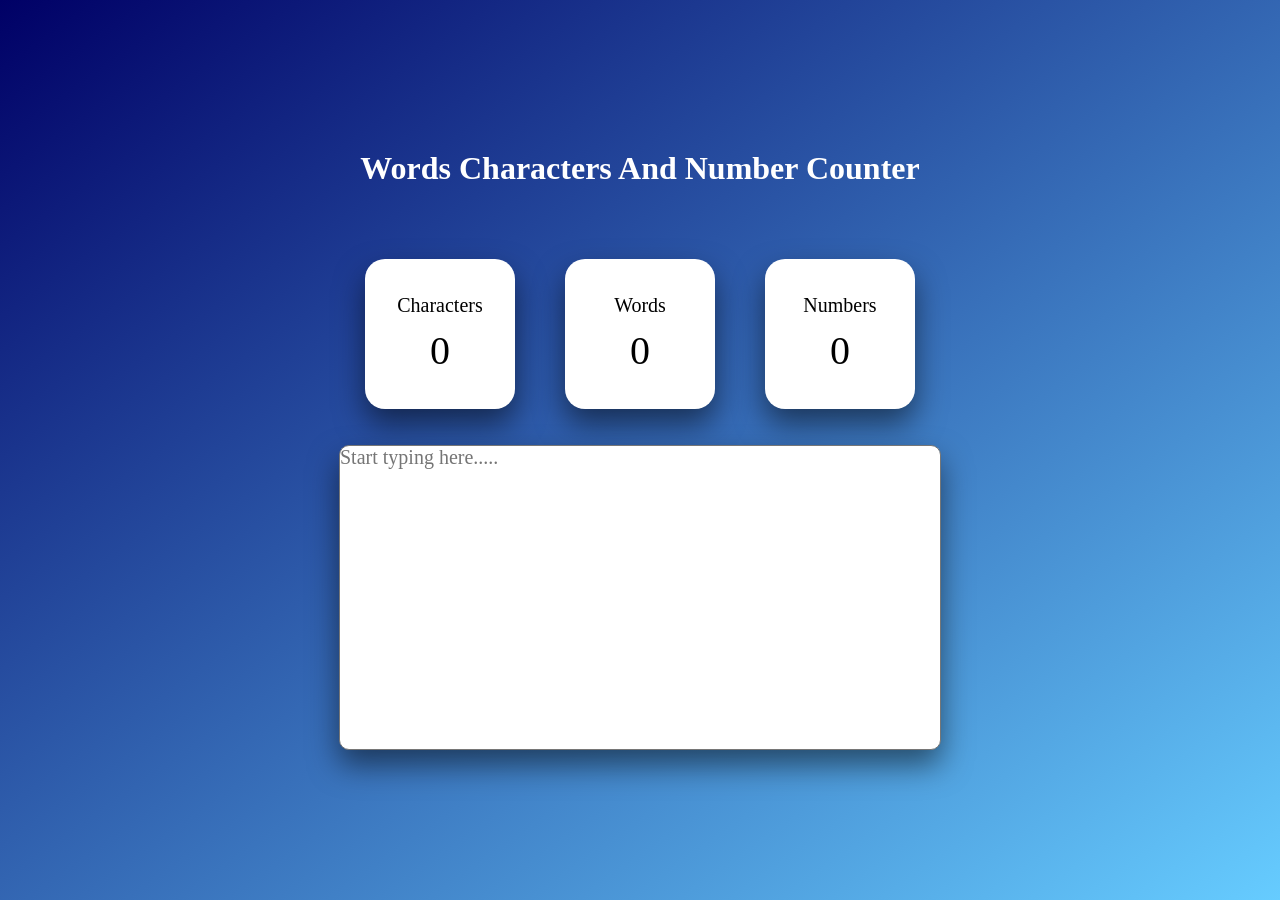
<file: Back_End/WCN Backend/index.html>
<!DOCTYPE html>
<html>
<head>
	<title> Words and Characters Counter</title>
	<link rel="stylesheet" type="text/css" href="style.css">
</head>
<body>
<div class="container">
	<h1 style="color: white">Words Characters And Number Counter </h1><br><br><br><br>
	<div class="counter">
		<div class="CharacterCounter">
			<span style="color:black; font-size: 20px;">Characters</span>
			<div id="ccount">0</div>
		</div>
		
		<div class="WordsCounter">
			<span style="color:black;font-size: 20px;">Words</span>
			<div id="wcount">0</div>
		</div>

		<div class="NumbersCounter">
			<span style="color:black;font-size: 20px;">Numbers</span>
			<div id="ncount">0</div>
		</div>

	</div>
<br><br>
<textarea id="content" cols="30" rol="10" placeholder="Start typing here....."></textarea>
</div>
<script src="script.js"></script>
</body>
</html>
</file>
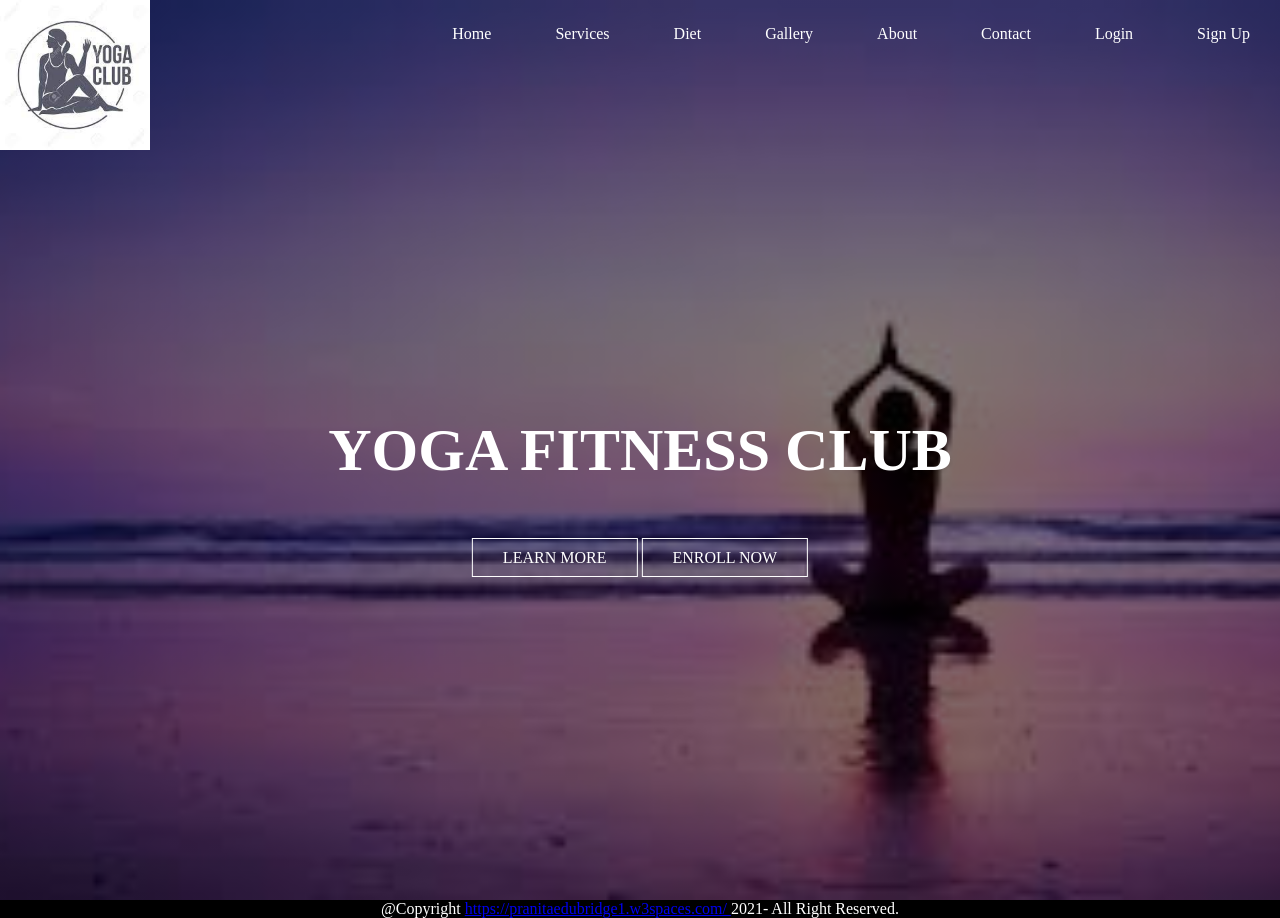
<file: Front_End/Static_Project/index.html>
<!DOCTYPE html>
<html>
<head>
<title> Yoga Fitness Club </title>
<link rel="stylesheet" type="text/css" href="Style.css">
<style>

.footer {  
position: static;  
left: 10px;  
bottom: 5px;  
right: 10px;   
width: 100%;  
background-color: black;  
color: white;  
text-align: center;  
} 
 

</style>

</head>
<body>
<header>
<div  class="main">
<div class ="logo">
<img src="logo.jpeg">
</div>
<ul>
<li><a href="index.html">Home <a></li>
<li><a href="service1.html">Services <a></li>
<li><a href="diet.html">Diet <a></li>
<li><a href="gallary.html">Gallery <a></li>
<li><a href="about.html">About<a></li>
<li><a href="contact_us.html">Contact<a></li>
<li><a href="login.html">Login<a></li>
<li><a href="registration.html">Sign Up<a></li>
</ul>
</div>
<div class="title">
<h1>YOGA FITNESS CLUB</h1>
</div>

<div class ="button">
<a href ="learn_more.html" class="btn">LEARN MORE</a>
<a href ="registration.html" class="btn">ENROLL NOW</a>

</div>



</header>



<div class="footer">  
@Copyright <a href="index.html">https://pranitaedubridge1.w3spaces.com/ </a> 2021- All Right Reserved.  
</div>   


</body>
</html>
</file>
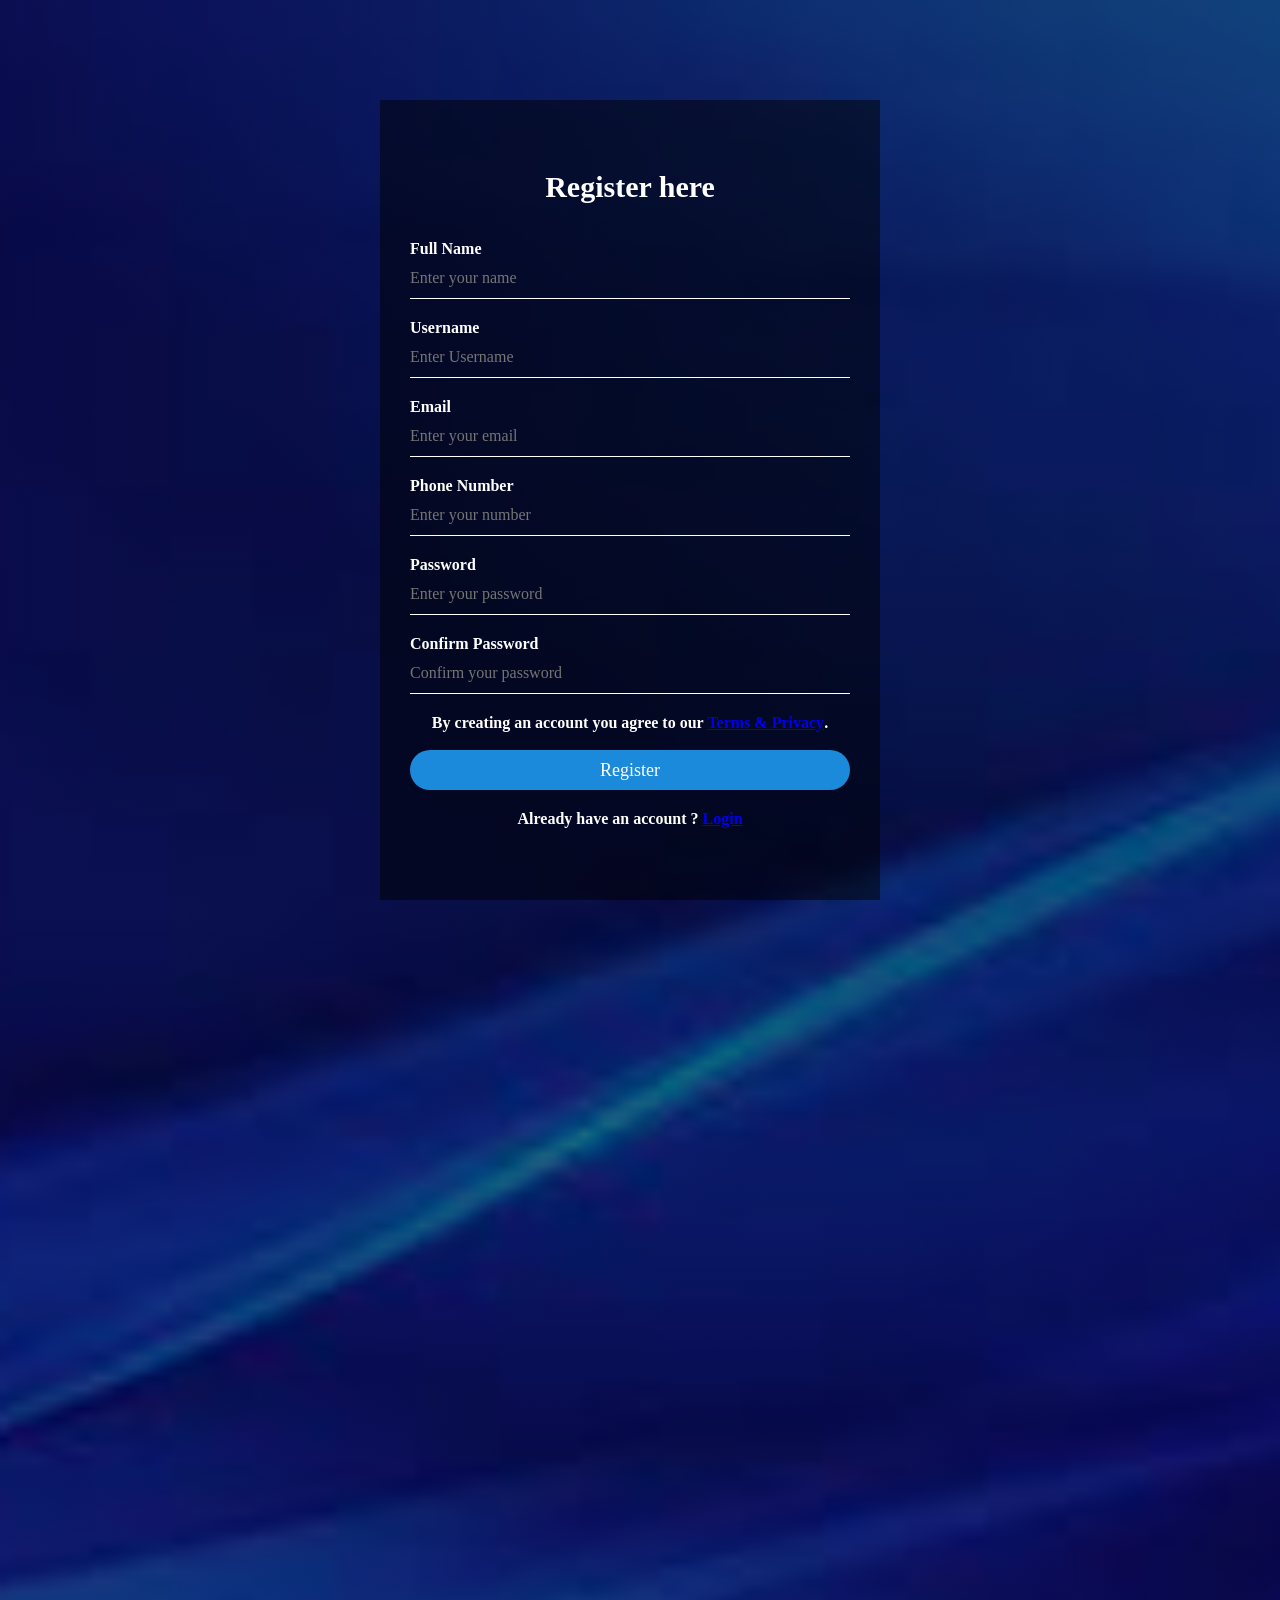
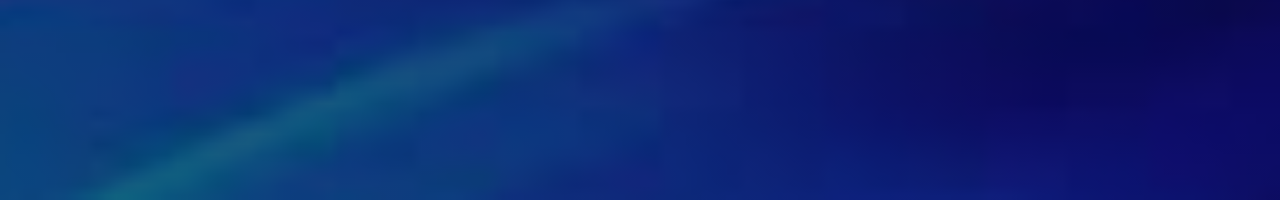
<file: Front_End/Sign_UP page/registration.html>
<!DOCTYPE html>
<head>
<title>Registration Form</title>
<link rel="stylesheet" type="text/css" href="registration.css">

</head>
<body>
<header>
<div class="login">

<h1> Register here</h1><br><br>
<form>
<p>Full Name</p>
<input type="text" name="name" placeholder="Enter your name" required>
<p>Username</p>
<input type="text" name="username" placeholder="Enter Username" required>
<p>Email</p>
<input type="text" name="email" placeholder="Enter your email" required>
<p>Phone Number</p>
<input type="text" name="number" placeholder="Enter your number" required>
<p>Password</p>
<input type="password" name="password" placeholder="Enter your password" required>
<p>Confirm Password</p>
<input type="password" name="password" placeholder="Confirm your password" required><br>

<p style="text-align:center">By creating an account you agree to our <a href="#">Terms & Privacy</a>.</p><br>

<input type="submit" name="submit" value="Register">
<p style="text-align:center">Already have an account ? <a href="login.html">Login</a></p><br>

</form>
</div>
 
</header>
</body>
</html>
</file>
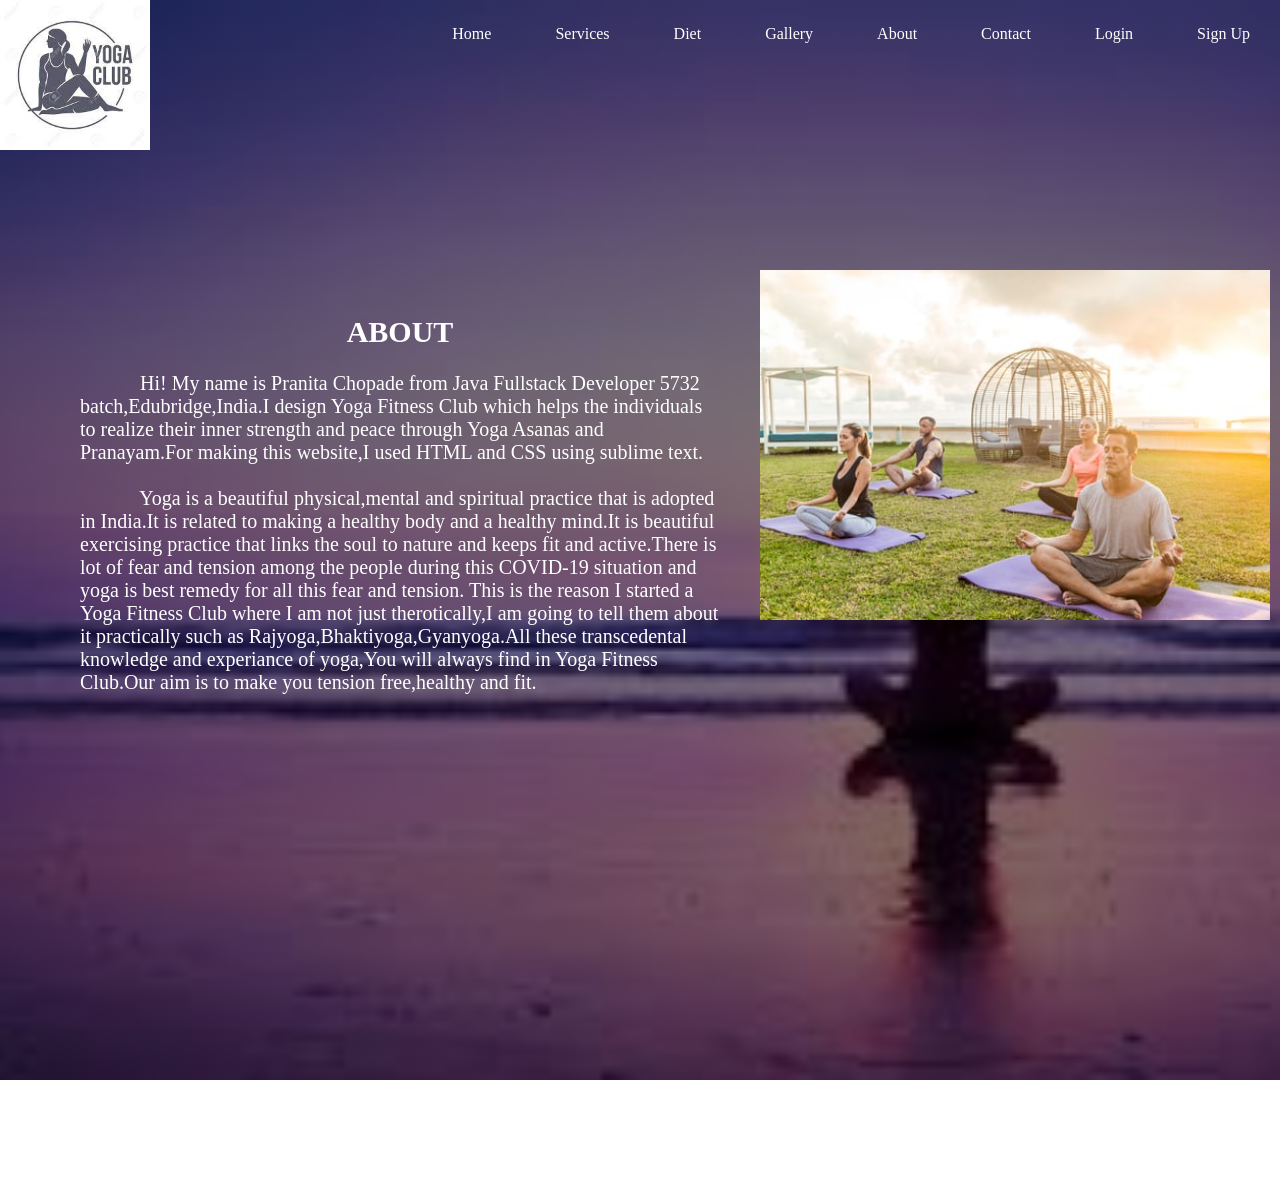
<file: Front_End/Static_Project/about.html>
<!DOCTYPE html>
<head>
<title>About Us</title>
<link rel="stylesheet" type="text/css" href="registration.css">
<style>
.history{

width: 50%;
height:50%;
color:#fff;
font-size:20px;
position:absolute;
top:60%;
left:400px;
transform:translate(-50% ,-50%);

}


*{
margin :0px;
padding :0px;
font-family : Century Gothic;

}
header
{
background-image :linear-gradient(rgba(0,0,0,0.5),rgba(0,0,0,0.5)),url(bb.jpeg);
height :120vh;
background-size: cover;
background-position :center;

}

ul
{
float:right;
list-style-type :none;
margin-top :25px;
}
ul li{
display :inline-block;


}

ul li a
{
text-decoration :none;
color:#fff;
padding : 5px 10px;
transition :0.6s ease;
}

ul li a:hover{
background-color :#fff;
color: black;
}

.logo img{
float:left;
width :150px;
height:auto;
}

{
  box-sizing: border-box;
}
.about-img{

position :absolute;

width: 100%;
height:100%;
left: 750px;
padding:10px;
bottom: -280px;
}

</style>
</head>


<body>
<header>
<div  class="main">
<div class ="logo">
<img src="logo.jpeg">
</div>
<ul>
<li><a href="index.html">Home <a></li>
<li><a href="service1.html">Services <a></li>
<li><a href="diet.html">Diet <a></li>
<li><a href="gallary.html">Gallery <a></li>
<li><a href="about.html">About<a></li>
<li><a href="contact_us.html">Contact<a></li>
<li><a href="login.html">Login<a></li>
<li><a href="registration.html">Sign Up<a></li>
</ul>


<div class="history"><h2 align ="center">ABOUT</h2></br><p>

&nbsp&nbsp&nbsp&nbsp &nbsp&nbsp&nbsp&nbsp&nbsp&nbsp Hi! My name is Pranita Chopade from Java Fullstack Developer 5732 batch,Edubridge,India.I design Yoga Fitness Club which helps the individuals to realize their inner strength and peace through Yoga Asanas and Pranayam.For making this website,I used HTML and CSS using sublime text.<br><br>

&nbsp&nbsp&nbsp&nbsp &nbsp&nbsp&nbsp&nbsp&nbsp&nbsp Yoga is a beautiful physical,mental and spiritual practice that is adopted in India.It is related to making a healthy body and a healthy mind.It is beautiful exercising practice that links the soul to nature and keeps fit and active.There is lot of fear and tension among the people during this COVID-19 situation and yoga is best remedy for all this fear and tension. This is the reason I started a Yoga Fitness Club where I am not just therotically,I am going to tell them about it practically such as Rajyoga,Bhaktiyoga,Gyanyoga.All these transcedental knowledge and experiance of yoga,You will always find in Yoga Fitness Club.Our aim is to make you tension free,healthy and fit.


</p></div>

 <div class="about-img">
    <img src="ab.jpeg" alt="About Image" height="350" width="510" style="float :center" >
  </div>


</body>
</html>
</file>
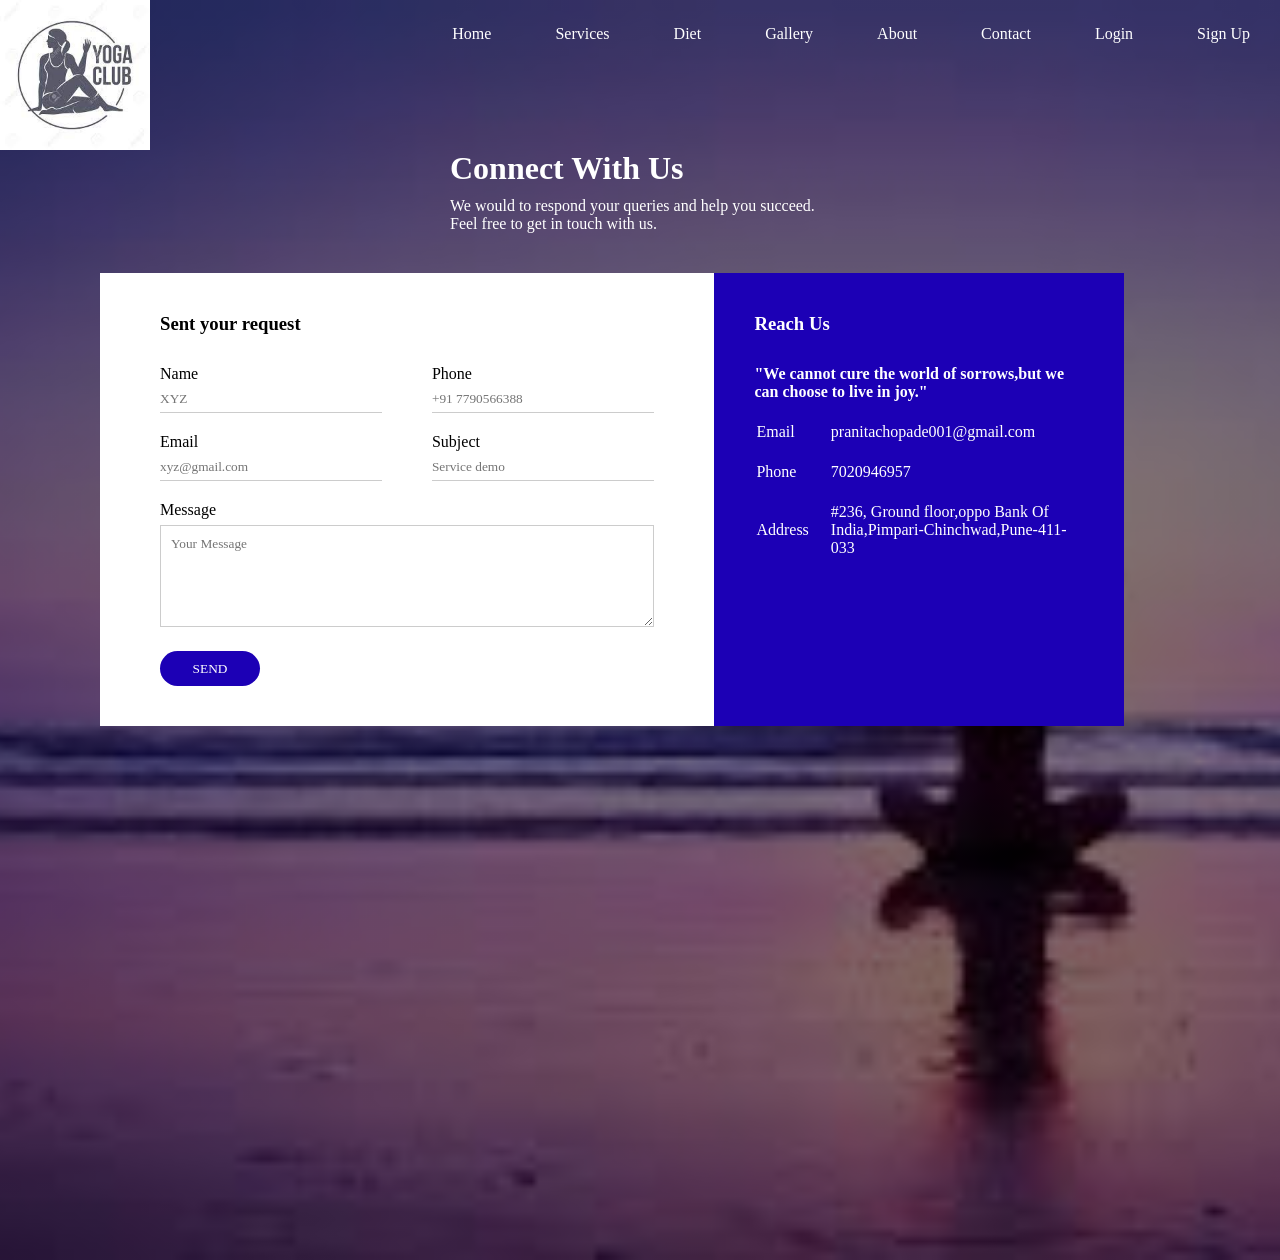
<file: Front_End/Static_Project/contact_us.html>
<!DOCTYPE html>
<html>
<head>
<title> Contact </title>
<link rel="stylesheet" type="text/css" href="contact.css">

</head>
<body>


<header>
<div  class="main">
<div class ="logo">
<img src="logo.jpeg">
</div>
<ul>
<li><a href="index.html">Home <a></li>
<li><a href="service1.html">Services <a></li>
<li><a href="diet.html">Diet <a></li>
<li><a href="gallary.html">Gallery <a></li>
<li><a href="about.html">About<a></li>
<li><a href="contact_us.html">Contact<a></li>
<li><a href="login.html">Login<a></li>
<li><a href="registration.html">Sign Up<a></li>
</ul>
</div>


<div class="container">
<h1> Connect With Us</h1>
<p>
	We would to respond your queries and help you succeed.<br>Feel free to get in touch with us.
</p>
	
	<div class="contact-box">
	<div class="contact-left">
		<h3>Sent your request</h3>
<form>
<div class="input-row">
	<div class="input-group">
		<label>Name</label>
		<input type="text" placeholder="XYZ">
	</div>

	<div class="input-group">
		<label>Phone</label>
		<input type="text" placeholder="+91 7790566388">
	</div>
</div>

<div class="input-row">
	<div class="input-group">
		<label>Email</label>
		<input type="email" placeholder="xyz@gmail.com">
	</div>

	<div class="input-group">
		<label>Subject</label>
		<input type="text" placeholder="Service demo">
	</div>
</div>


<label>Message</label>
<textarea  rows="5" placeholder="Your Message"></textarea>

<button type="submit">SEND</button>

</form>
</div>

	<div class="contact-right">
		
      <h3>Reach Us</h3>
<h4>
	"We cannot cure the world of sorrows,but we can choose to live in joy."
</h4>
      <table>

      	<tr>

      		<td>Email</td>
      		<td>pranitachopade001@gmail.com</td>
      	</tr>

      	<tr>
      		<td>Phone</td>
      		<td>7020946957</td>
      	</tr>

      	<tr>
      		<td>Address</td>
      		<td>#236, Ground floor,oppo Bank Of India,Pimpari-Chinchwad,Pune-411-033</td>
      	</tr>

      </table>

	</div>
	</div>
</div>


</body>
</html>
</file>
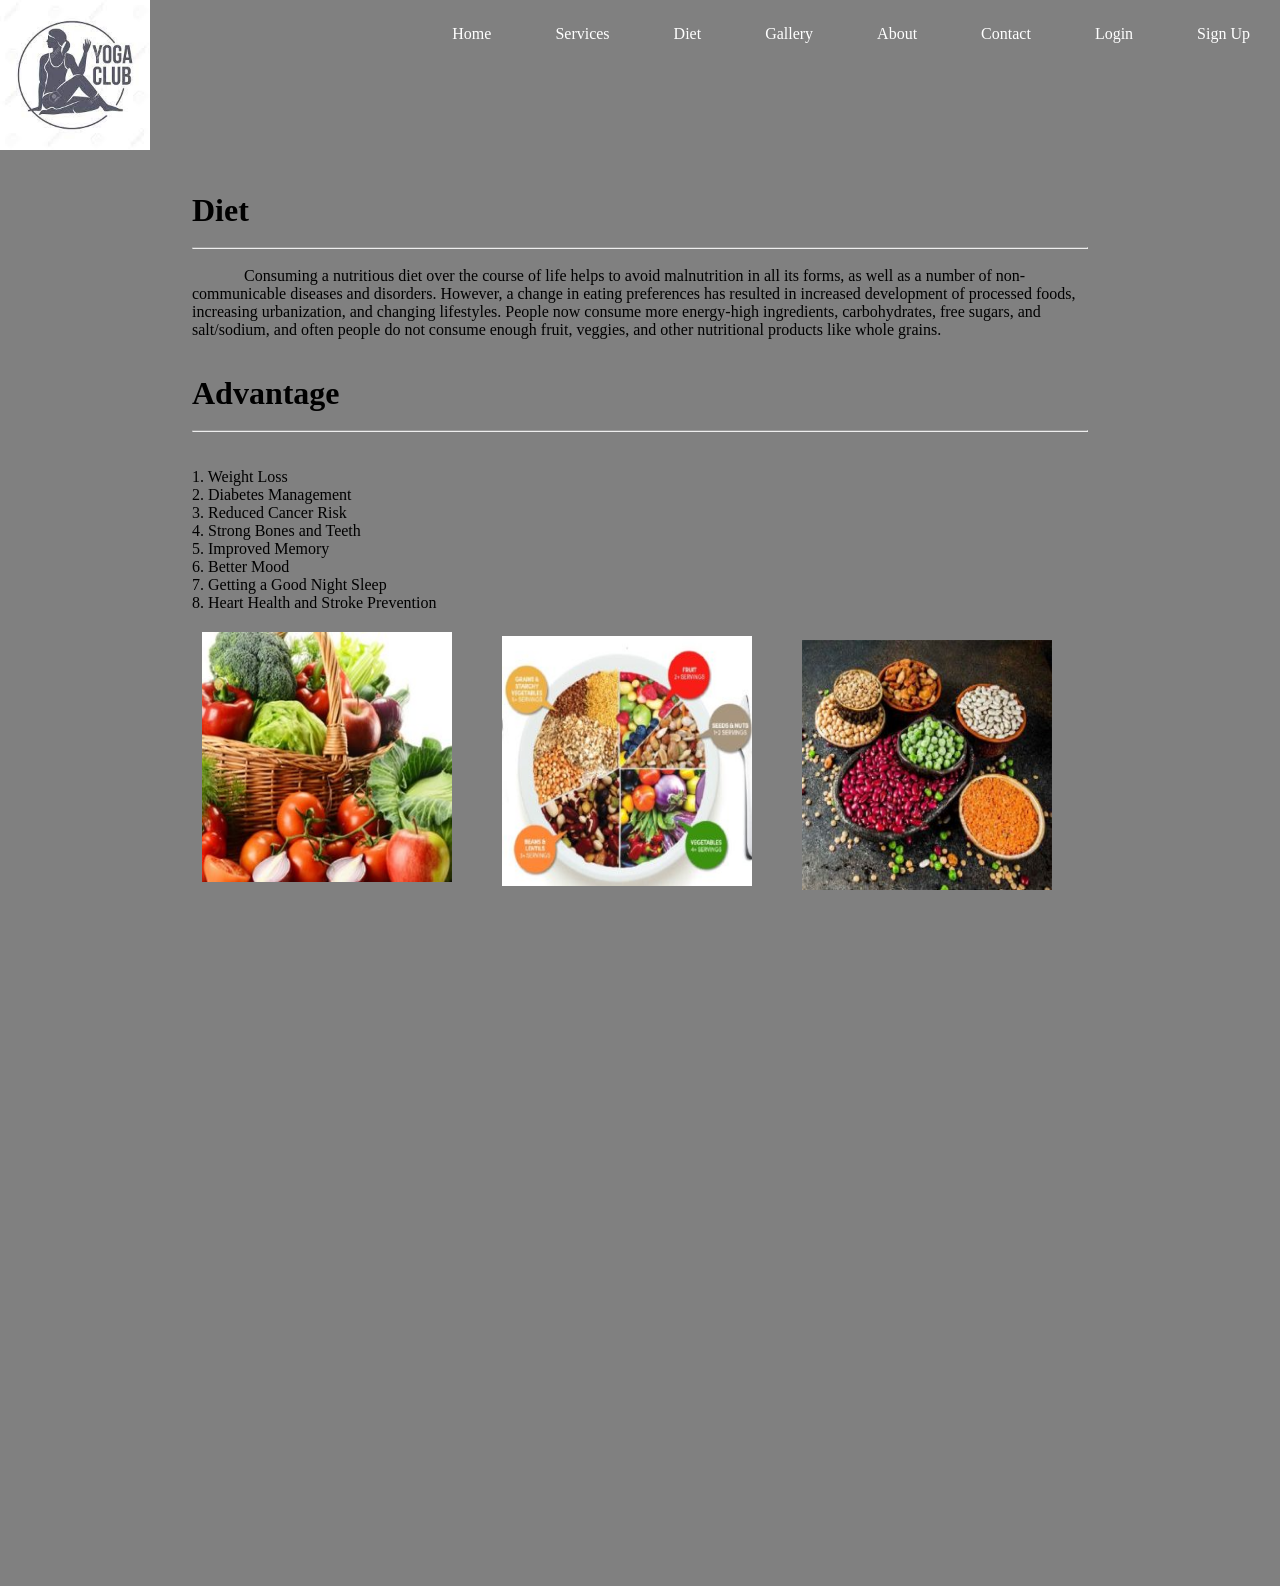
<file: Front_End/Static_Project/diet.html>
<!DOCTYPE html>
<html>
<head>
	<title> Diet Plan</title>
	<link rel="stylesheet" type="text/css" href="diet.css">


</head>
<body>
<header>
<div  class="main">
<div class ="logo">
<img src="logo.jpeg">
</div>
<ul>
<li><a href="index.html">Home <a></li>
<li><a href="service1.html">Services <a></li>
<li><a href="diet.html">Diet <a></li>
<li><a href="gallary.html">Gallery <a></li>
<li><a href="about.html">About<a></li>
<li><a href="contact_us.html">Contact<a></li>
<li><a href="login.html">Login<a></li>
<li><a href="registration.html">Sign Up<a></li>
</ul>
</div>


<div class="header">
<h1 class="text">Diet</h1><br>
<hr><br>
<p  class="desc">
	&nbsp&nbsp&nbsp&nbsp&nbsp&nbsp&nbsp&nbsp&nbsp&nbsp&nbsp&nbsp Consuming a nutritious diet over the course of life helps to avoid malnutrition in all its forms, as well as a number of non-communicable diseases and disorders. However, a change in eating preferences has resulted in increased development of processed foods, increasing urbanization, and changing lifestyles. People now consume more energy-high ingredients, carbohydrates, free sugars, and salt/sodium, and often people do not consume enough fruit, veggies, and other nutritional products like whole grains. 
</p>


<br><br><h1 class="text1">Advantage</h1><br>
<hr><br>
<p><br>
1. Weight Loss<br>
2. Diabetes Management<br>
3. Reduced Cancer Risk<br>
4. Strong Bones and Teeth<br>
5. Improved Memory<br>
6. Better Mood<br>
7. Getting a Good Night Sleep<br>
8. Heart Health and Stroke Prevention</p>


<div class="img1">
    <img src="diet.jpg" alt="Diet Image1" height="250" width="250" style="float :center" >
  </div>
<div class="img2">
    <img src="diet1.jpg" alt="Diet Image2" height="250" width="250" style="float :center" >
  </div>
<div class="img3">
    <img src="diet2.jpg" alt="Diet Image3" height="250" width="250" style="float :center" >
  </div>
</div>
</header>

 

</body>
</html>
</file>
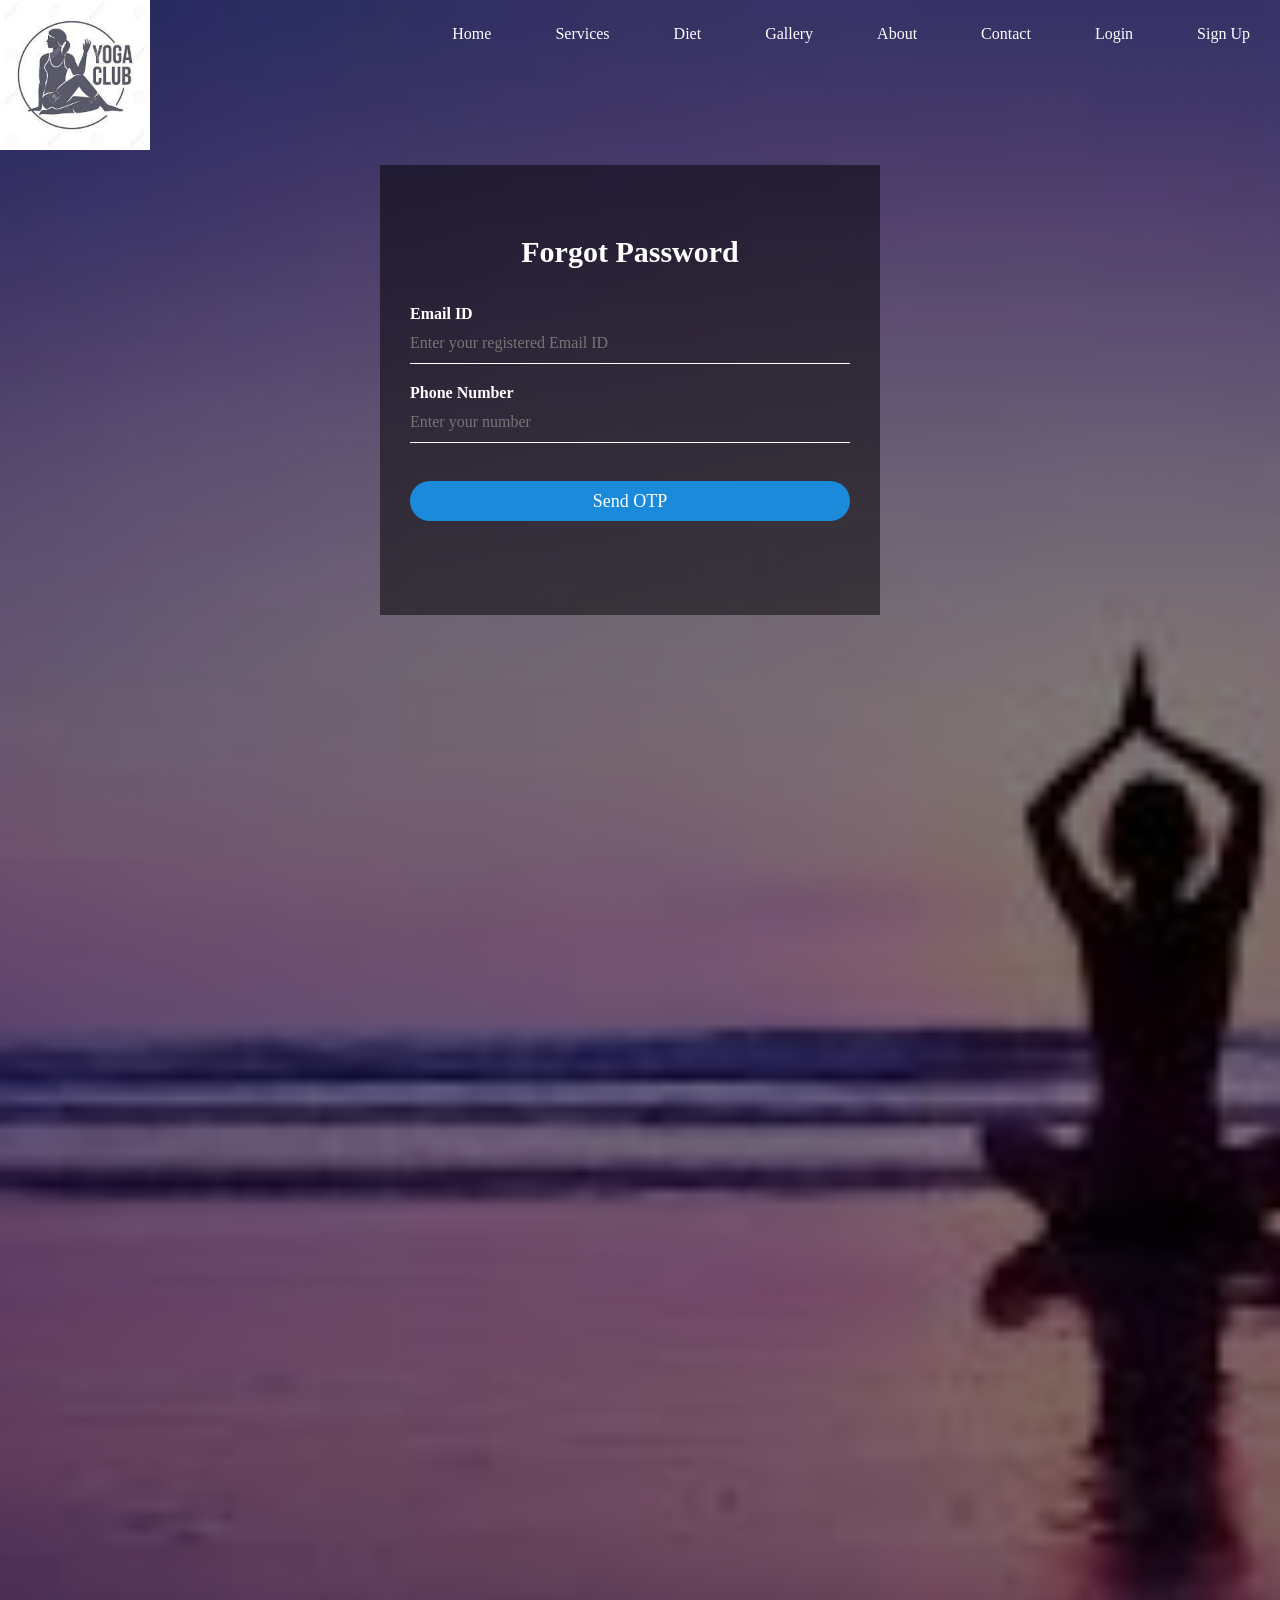
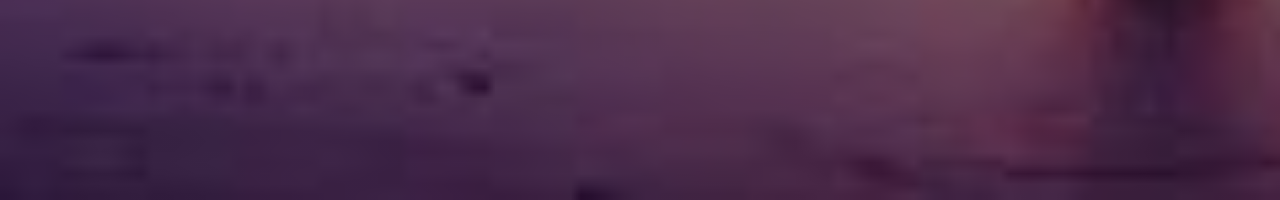
<file: Front_End/Static_Project/forgot_password.html>
<!DOCTYPE html>
<head>
<title>Forgot Password</title>
<link rel="stylesheet" type="text/css" href="forgot_password.css">

</head>
<body>
<header>
<div  class="main">
<div class ="logo">
<img src="logo.jpeg">
</div>
<ul>
<li><a href="index.html">Home <a></li>
<li><a href="service1.html">Services <a></li>
<li><a href="diet.html">Diet <a></li>
<li><a href="gallary.html">Gallery <a></li>
<li><a href="about.html">About<a></li>
<li><a href="contact_us.html">Contact<a></li>
<li><a href="login.html">Login<a></li>
<li><a href="registration.html">Sign Up<a></li>

</ul>


<div class="login">

<h1> Forgot Password</h1><br><br>
<form>
<p>Email ID</p>
<input type="text" name="name" placeholder="Enter your registered Email ID" required>

<p>Phone Number</p>
<input type="text" name="number" placeholder="Enter your number" required>
<br><br>

<input type="submit" name="submit" value="Send OTP">

</form>
</div>
</div>
 

</body>
</html>
</file>
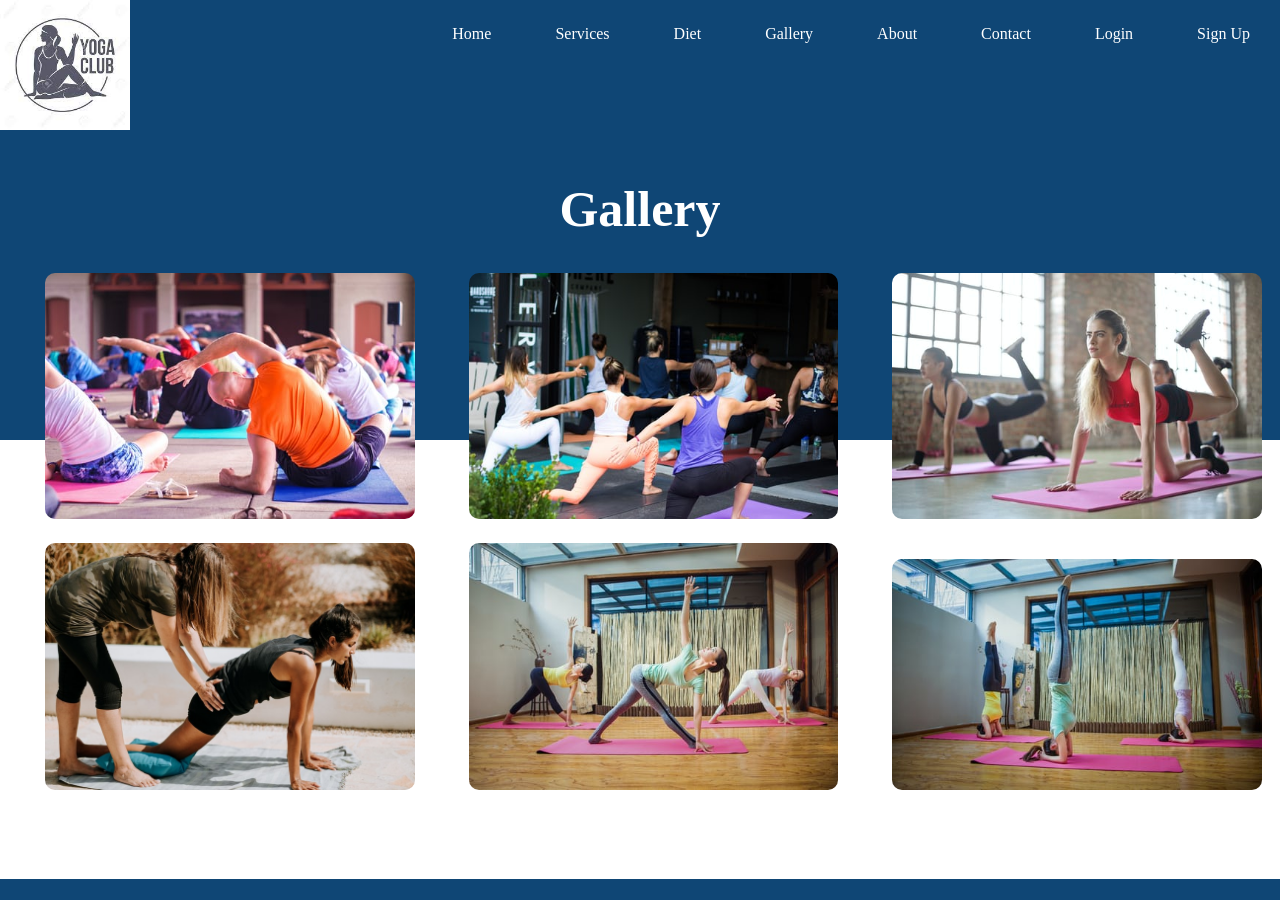
<file: Front_End/Static_Project/gallary.html>
<!DOCTYPE html>
<html>
<head>
	<title>Gallery</title>
	<link rel="stylesheet" type="text/css" href="gallary.css">


</head>

<body>

<header>
<div  class="main">
<div class ="logo">
<img src="logo.jpeg">
</div>
<ul>
<li><a href="index.html">Home <a></li>
<li><a href="service1.html">Services <a></li>
<li><a href="diet.html">Diet <a></li>
<li><a href="gallary.html">Gallery <a></li>
<li><a href="about.html">About<a></li>
<li><a href="contact_us.html">Contact<a></li>
<li><a href="login.html">Login<a></li>
<li><a href="registration.html">Sign Up<a></li>
	</ul>
</div>
</div>
</div>


<h1 class="text">Gallery</h1>

<div class="sec-main">
<div class="cards">
<div class="image">

	<img src="g1.jpeg">
</div>
	
</div>


<div class="cards">
<div class="image">

	<img src="g2.jpeg">
</div>
	
</div>

<div class="cards">
<div class="image">
	<img src="g3.jpeg">
</div>
	
</div>

</div>

<div class="third-main">
<div class="sec-cards">
<div class="sec-image">
	<img src="g6.jpeg">
</div>
	
</div>

<div class="sec-cards">
<div class="sec-image">
	<img src="g7.jpeg">
</div>
	
</div>

<div class="sec-cards">
<div class="sec-image">
	<img src="g8.jpeg">
</div>
	</div>


</div>

</header>


</body>
</html>
</file>
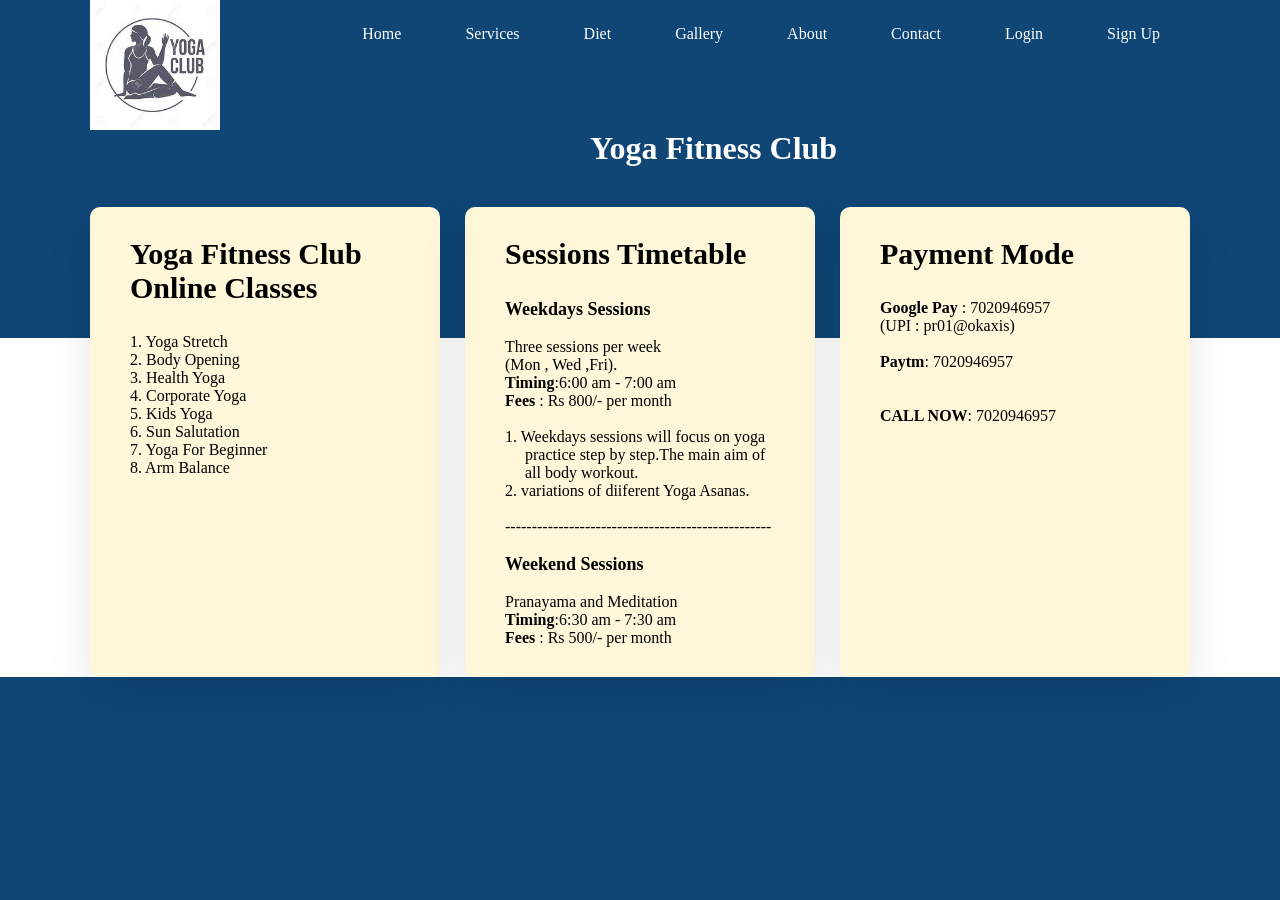
<file: Front_End/Static_Project/learn_more.html>
<!DOCTYPE html>
<html>
<head>
	<title>Learn More</title>
	<link rel="stylesheet" type="text/css" href="learn_more.css">
</head>
<body>

<header>
<div  class="main">
<div class ="logo">
<img src="logo.jpeg">
</div>
<ul>
		<li><a href="index.html">Home <a></li>
        <li><a href="service1.html">Services <a></li>
        <li><a href="diet.html">Diet <a></li>
        <li><a href="gallary.html">Gallery <a></li>
		<li><a href="about.html">About<a></li>
		<li><a href="contact_us.html">Contact<a></li>
		<li><a href="login.html">Login<a></li>
		<li><a href="registration.html">Sign Up<a></li>
	</ul>
</div>
</div>
</div>


<h1 class="first-text">Yoga Fitness Club</h1>
<div class="container">
<div class="box">
	<h3 style="font-size: 30px">Yoga Fitness Club Online Classes</h3>
	<p><br>
		1. Yoga Stretch<br>
		2. Body Opening<br>
		3. Health Yoga<br>
		4. Corporate Yoga<br>
		5. Kids Yoga<br>
		6. Sun Salutation<br>
		7. Yoga For Beginner<br>
		8. Arm Balance <br>

	</p>
</div>
	


<div class="box">
	
	<h3 style="font-size: 30px">Sessions Timetable</h3>
	<p><br>
	<b style="font-size: 18px">Weekdays Sessions</b><br><br>
	  Three sessions per week <br>(Mon , Wed ,Fri).<br>
	  <b>Timing</b>:6:00 am - 7:00 am<br>
	  <b>Fees</b> : Rs 800/- per month<br><br>
       1. Weekdays sessions will focus on yoga &nbsp&nbsp &nbsp&nbsppractice step by step.The main aim of &nbsp&nbsp &nbsp all body workout.<br>
       2. variations of diiferent Yoga Asanas.<br> <br>
--------------------------------------------------<br><br>
       <b style="font-size: 18px">Weekend Sessions</b><br><br>
       Pranayama and Meditation<br>
       <b>Timing</b>:6:30 am - 7:30 am<br>
	   <b>Fees</b> : Rs 500/- per month<br>

	</p>
</div>
	


<div class="box">

	<h3 style="font-size: 30px">Payment Mode</h3>
	
	<p><br>
	  
		<b>Google Pay</b> : 7020946957 <br>(UPI : pr01@okaxis)<br><br>
		<b>Paytm</b>: 7020946957<br><br><br>
		<b>CALL NOW</b>: 7020946957<br>
	</p>
</div>
	
</div>

</header>





</body>
</html>
</file>
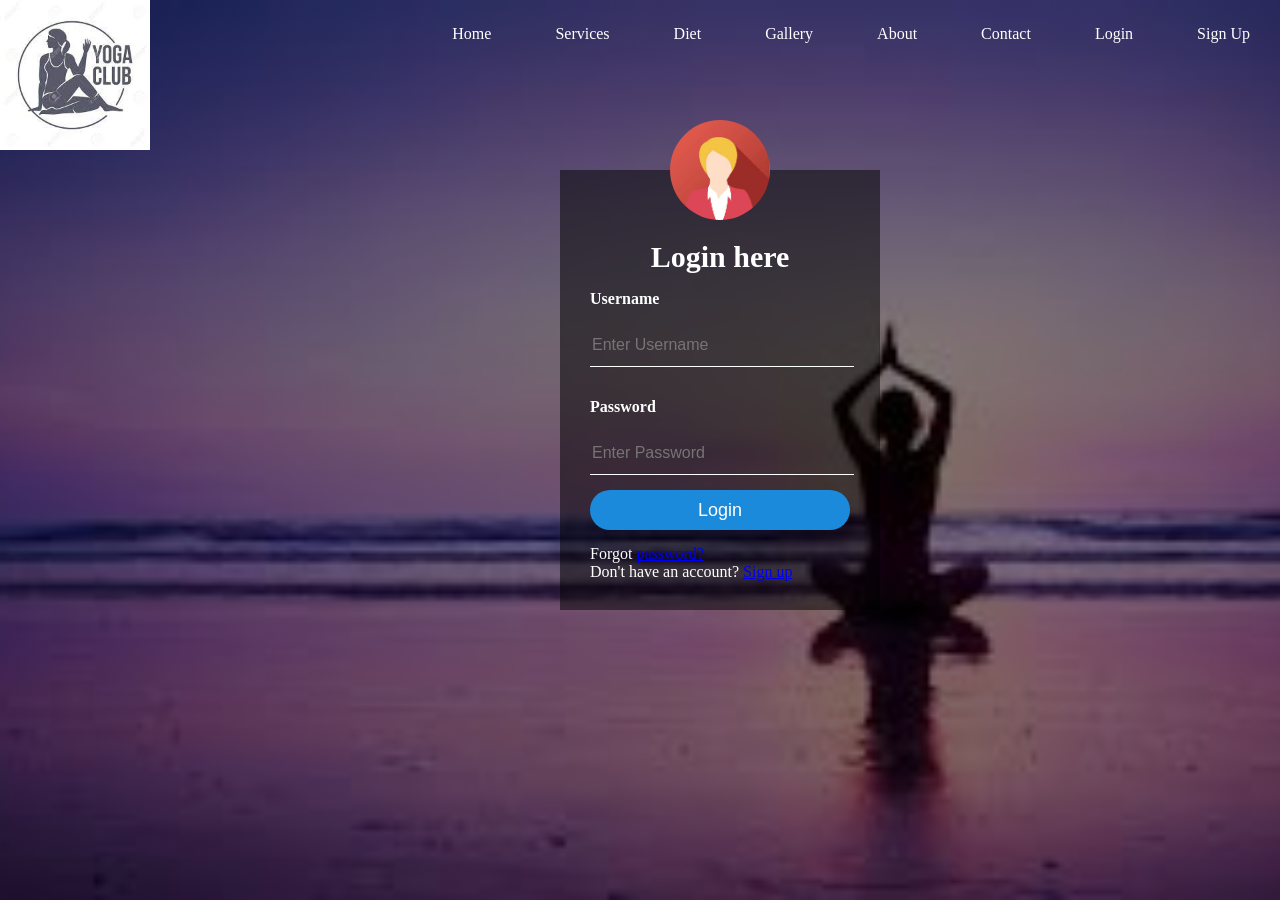
<file: Front_End/Static_Project/login.html>
<!DOCTYPE html>
<head>
<title>Login Form</title>
<link rel="stylesheet" type="text/css" href="login.css">



</head>
<body>
<header>
<div  class="main">
<div class ="logo">
<img src="logo.jpeg">
</div>
<ul>
<li><a href="index.html">Home <a></li>
<li><a href="service1.html">Services <a></li>
<li><a href="diet.html">Diet <a></li>
<li><a href="gallary.html">Gallery <a></li>
<li><a href="about.html">About<a></li>
<li><a href="contact_us.html">Contact<a></li>
<li><a href="login.html">Login<a></li>
<li><a href="registration.html">Sign Up<a></li>
</ul>
</div>

<div class="login">
<img src="avtar.jpeg" class="avtar">
<h1> Login here</h1>
<form>
<p>Username</p>
<input type="text" name="username" placeholder="Enter Username" required>

<p>Password</p>
<input type="password" name="password" placeholder="Enter Password" required>

<input type="submit" name="submit" value="Login">
<span class="psw">Forgot <a href="forgot_password.html">password?</a></span><br>

<span class="sign">Don't have an account? <a href="registration.html">Sign up</a></span>
</form>
</div>
  

</body>
</html>
</file>
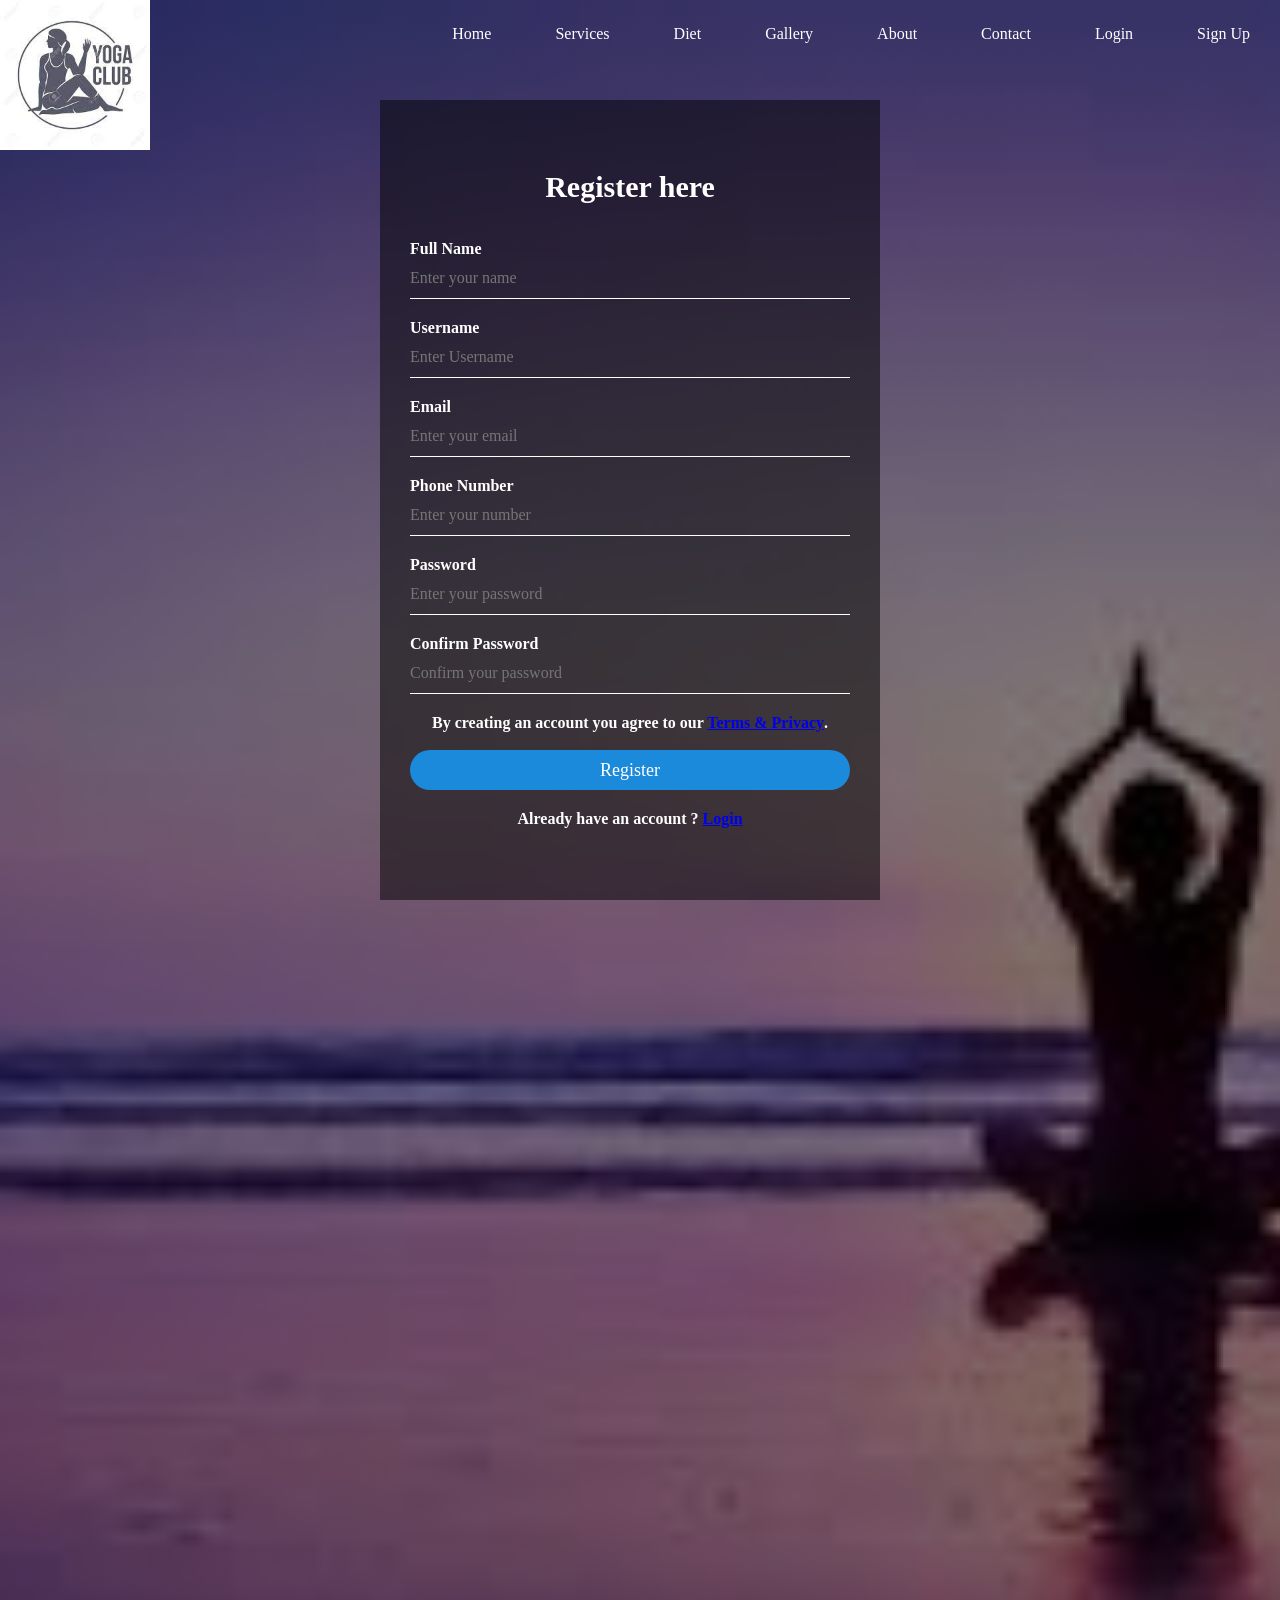
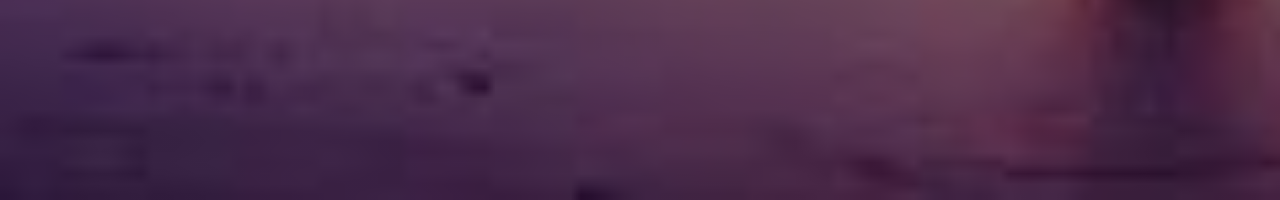
<file: Front_End/Static_Project/registration.html>
<!DOCTYPE html>
<head>
<title>Registration Form</title>
<link rel="stylesheet" type="text/css" href="registration.css">

</head>
<body>
<header>
<div  class="main">
<div class ="logo">
<img src="logo.jpeg">
</div>
<ul>
<li><a href="index.html">Home <a></li>
<li><a href="service1.html">Services <a></li>
<li><a href="diet.html">Diet <a></li>
<li><a href="gallary.html">Gallery <a></li>
<li><a href="about.html">About<a></li>
<li><a href="contact_us.html">Contact<a></li>
<li><a href="login.html">Login<a></li>
<li><a href="registration.html">Sign Up<a></li>

</ul>


<div class="login">

<h1> Register here</h1><br><br>
<form>
<p>Full Name</p>
<input type="text" name="name" placeholder="Enter your name" required>
<p>Username</p>
<input type="text" name="username" placeholder="Enter Username" required>
<p>Email</p>
<input type="text" name="email" placeholder="Enter your email" required>
<p>Phone Number</p>
<input type="text" name="number" placeholder="Enter your number" required>
<p>Password</p>
<input type="password" name="password" placeholder="Enter your password" required>
<p>Confirm Password</p>
<input type="password" name="password" placeholder="Confirm your password" required><br>

<p style="text-align:center">By creating an account you agree to our <a href="#">Terms & Privacy</a>.</p><br>

<input type="submit" name="submit" value="Register">
<p style="text-align:center">Already have an account ? <a href="login.html">Login</a></p><br>

</form>
</div>
</div>
 

</body>
</html>
</file>
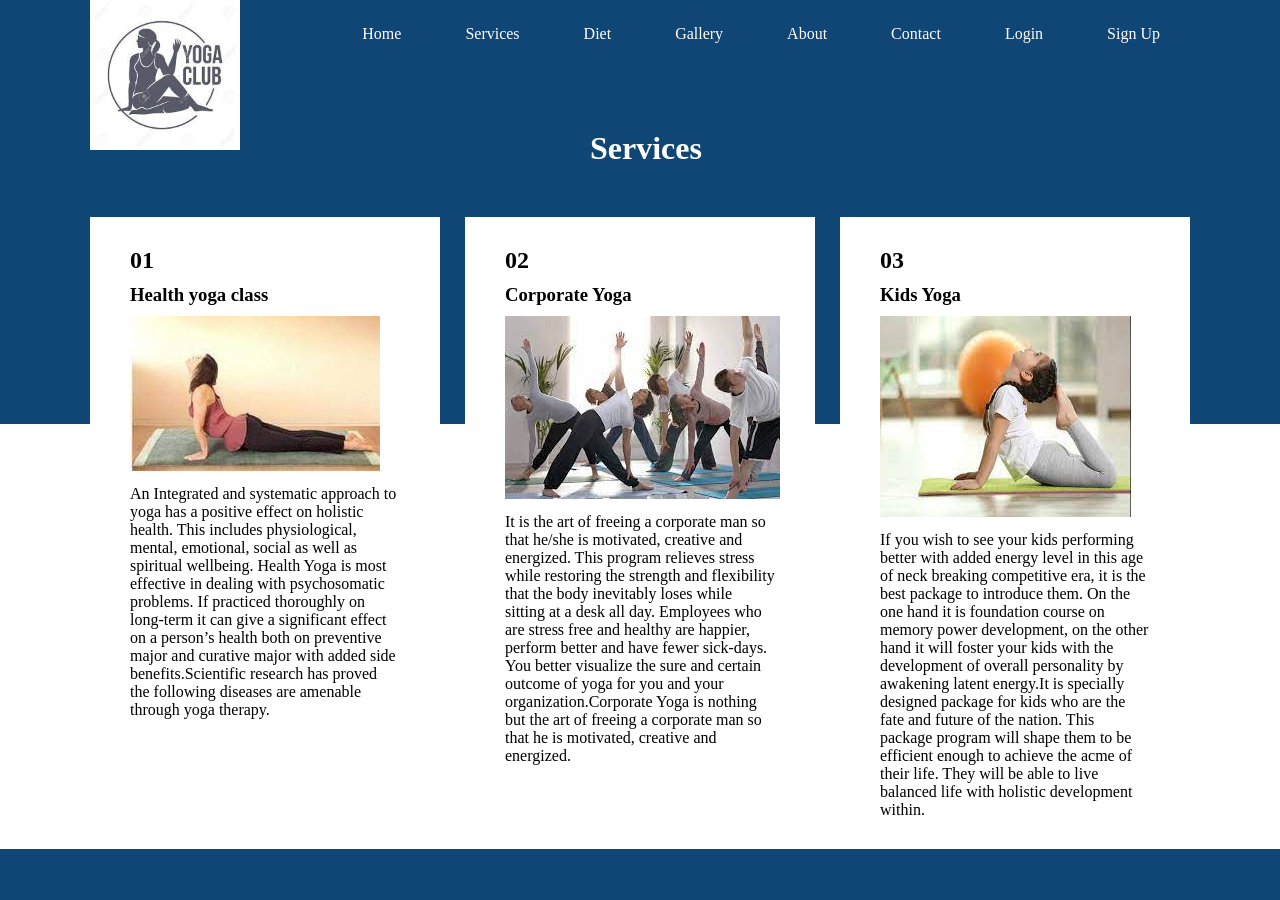
<file: Front_End/Static_Project/service1.html>
<!DOCTYPE html>
<html>
<head>
	<title>Service</title>
	<link rel="stylesheet" type="text/css" href="service1.css">

</head>
<body>

<header>
<div  class="main">
<div class ="logo">
<img src="logo.jpeg">
</div>
<ul>
		<li><a href="index.html">Home <a></li>
        <li><a href="service1.html">Services <a></li>
        <li><a href="diet.html">Diet <a></li>
        <li><a href="gallary.html">Gallery <a></li>
		<li><a href="about.html">About<a></li>
		<li><a href="contact_us.html">Contact<a></li>
		<li><a href="login.html">Login<a></li>
		<li><a href="registration.html">Sign Up<a></li>
	</ul>
</div>
</div>
</div>


<h1 class="first-text">Services</h1>
<div class="container">
<div class="box">
	<h2>01</h2>
	<h3>Health yoga class</h3>
	<img src="health1.jpeg">
	<p>
		An Integrated and systematic approach to yoga has a positive effect on holistic health. This includes physiological, mental, emotional, social as well as spiritual wellbeing. Health Yoga is most effective in dealing with psychosomatic problems. If practiced thoroughly on long-term it can give a significant effect on a person’s health both on preventive major and curative major with added side benefits.Scientific research has proved the following diseases are amenable through yoga therapy.
	</p>
</div>
	


<div class="box">
	<h2>02</h2>
	<h3>Corporate Yoga</h3>
	<img src="corporate1.jpeg">
	<p>
		It is the art of freeing a corporate man so that he/she is motivated, creative and energized. This program relieves stress while restoring the strength and flexibility that the body inevitably loses while sitting at a desk all day. Employees who are stress free and healthy are happier, perform better and have fewer sick-days. You better visualize the sure and certain outcome of yoga for you and your organization.Corporate Yoga is nothing but the art of freeing a corporate man so that he is motivated, creative and energized. 
		</p>
</div>
	


<div class="box">
	<h2>03</h2>
	<h3>Kids Yoga</h3>
	<img src="kids1.jpeg">
	<p>
		If you wish to see your kids performing better with added energy level in this age of neck breaking competitive era, it is the best package to introduce them. On the one hand it is foundation course on memory power development, on the other hand it will foster your kids with the development of overall personality by awakening latent energy.It is specially designed package for kids who are the fate and future of the nation. This package program will shape them to be efficient enough to achieve the acme of their life. They will be able to live balanced life with holistic development within.
	</p>
</div>
	
</div>

</header>



</body>
</html>
</file>
<file: Back_End/WCN Backend/style.css>
*{
	margin: 0;
	padding: 0;
	font-family: serif;
}
body
{
	height: 100vh;
	background:  linear-gradient(to top left,#66ccff,#000066);
	display: flex;
	justify-content: center;
	align-items: center;
}

.container
{
	width:600px;
	height: 600px;
	display: flex;
	justify-content: space-between;
	align-items:center ;
	flex-direction: column
}

.counter
{
	width: 100%;
	display: flex;
	justify-content: space-around;
}
span
{
	font-size: 15px;
	color:grey;
}

.CharacterCounter,.WordsCounter,.NumbersCounter
{
width:90px;
height:90px;
background-color: white;
padding: 30px;
font-size: 40px;
border-radius: 20px;
box-shadow: 0 15px 30px rgba(0,0,0,0.5);
display: flex;
justify-content: space-around;
align-items:center ;
flex-direction: column;

}

textarea
{
	color: black;
	width:100%;
    height:100%;
    font-size: 20px;
    top:-15px;
    outline: none;
    resize: none;
    background:white;
    border-radius: 10px;
    box-shadow: 0 15px 30px rgba(0,0,0,0.5);

}
</file>
<file: Front_End/Static_Project/Style.css>
*{
margin :0px;
padding :0px;
font-family : Century Gothic;

}
header
{
background-image :linear-gradient(rgba(0,0,0,0.5),rgba(0,0,0,0.5)),url(bb.jpeg);
height :100vh;
background-size: cover;
background-position :center;

}

ul
{
float:right;
list-style-type :none;
margin-top :25px;
}
ul li{
display :inline-block;


}

ul li a
{
text-decoration :none;
color:#fff;
padding : 5px 10px;
transition :0.6s ease;
}

ul li a:hover{
background-color :#fff;
color: black;
}

.logo img{
float:left;
width :150px;
height:auto;
}

.title
{
position:absolute;
top:50%;
left:50%;
transform:translate(-50% ,-50%);


}

.title h1{
color:#fff;
font-size:60px;


}
.button
{
position:absolute;
top:62%;
left:50%;
transform:translate(-50% ,-50%);
}

.btn
{
text-decoration :none;
border: 1px solid #fff;
padding:10px 30px;
color:#fff;
transition :0.6s ease;
}

.btn:hover
{

background-color :#fff;
color: black;

}
</file>
<file: Front_End/Sign_UP page/registration.css>
*{
margin :0px;
padding :0px;
font-family : Century Gothic;

}
.login
{
width:500px;
height:800px;
background:rgba(0,0,0,0.5);
color:#fff;
top:-300px;
left: 130px;
position:absolute;
transform:translate(50%,50%);
box-sizing:border-box;
padding: 70px 30px;
}

h1
{
margin :0;
left:80px;
text-align:center;
font-size:30px;

}

.login p
{
font-weight:bold;

}


.login input
{
width:100%;
margin-bottom:20px;

}
.login input[type="text"],[type="password"]
{
border:none;
border-bottom:1px solid #fff;
background:transparent;
outline:none;
height:40px;
color:#fff;
font-size:16px;
display :inline-block; /*no use*/
}

.login input[type="submit"]
{
height:40px;
border:none;
outline:none;
background:#1c8adb;
color:#fff;
font-size:18px;
border-radius:20px;
}

.login input[type="submit"]:hover
{
cursor:pointer;
background:#39dc79;
color:#000;
}

.login a
{

font-size:16px;


}



header
{
background-image :linear-gradient(rgba(0,0,0,0.5),rgba(0,0,0,0.5)),url(bb.jfif);
height :200vh;
background-size: cover;
background-position :center;

}
</file>
<file: Front_End/Static_Project/registration.css>
*{
margin :0px;
padding :0px;
font-family : Century Gothic;

}
.login
{
width:500px;
height:800px;
background:rgba(0,0,0,0.5);
color:#fff;
top:-300px;
left: 130px;
position:absolute;
transform:translate(50%,50%);
box-sizing:border-box;
padding: 70px 30px;
}

h1
{
margin :0;
left:80px;
text-align:center;
font-size:30px;

}

.login p
{
font-weight:bold;

}


.login input
{
width:100%;
margin-bottom:20px;

}
.login input[type="text"],[type="password"]
{
border:none;
border-bottom:1px solid #fff;
background:transparent;
outline:none;
height:40px;
color:#fff;
font-size:16px;
display :inline-block; /*no use*/
}

.login input[type="submit"]
{
height:40px;
border:none;
outline:none;
background:#1c8adb;
color:#fff;
font-size:18px;
border-radius:20px;
}

.login input[type="submit"]:hover
{
cursor:pointer;
background:#39dc79;
color:#000;
}

.login a
{

font-size:16px;


}



header
{
background-image :linear-gradient(rgba(0,0,0,0.5),rgba(0,0,0,0.5)),url(bb.jpeg);
height :200vh;
background-size: cover;
background-position :center;

}

ul
{
float:right;
list-style-type :none;
margin-top :25px;
}
ul li{
display :inline-block;


}

ul li a
{
text-decoration :none;
color:#fff;
padding : 5px 10px;
transition :0.6s ease;
}

ul li a:hover{
background-color :#fff;
color: black;
}

.logo img{
float:left;
width :150px;
height:auto;
}
</file>
<file: Front_End/Static_Project/contact.css>
*{
	margin: 0;
	padding: 0;
	font-family : Century Gothic;
}

.container
{
	width: 80%;
padding-left: 100px;


}

.contact-box
{
	background: #fff;
    display: flex;
/* it is used to set the lenght of flexible items i.e responsive and mobile friendly */
}
.contact-left
{
	flex-basis: 60%;
	/* specifies initial lenght of fexible items*/
	padding:40px 60px;
	

}
.contact-right
{
		flex-basis: 40%;
    background: #1c00b5;
	padding:40px;
    color: #fff;
}
h1
{
	padding-top: 150px;
	margin-bottom: 10px;
	padding-left: 350px;
	color: #fff;
}
.container p
{
	margin-bottom: 40px;
	padding-left: 350px;
	color: #fff;
}

.input-row
{
display: flex;
justify-content: space-between;
/*when items do not use all avilable space in main-axis */
margin-bottom: 20px;


}

.input-row .input-group
{
	flex-basis: 45%;
}
input
{
	width: 100%;
	border: none;
	border-bottom: 1px solid #ccc; 
	outline:none;
	padding-bottom: 5px;
}

textarea
{
	width: 100%;
	border:1px solid #ccc;
outline: none;
padding: 10px;
box-sizing: border-box;

}
label
{
	margin-bottom:6px;
	display: block;
	color: #000; 
}
button
{
background: #1c00b5;
width: 100px;
border:none;
outline:none;
color: #fff;
height: 35px;
border-radius: 30px;
margin-top: 20px;
}

.contact-left h3
{
	color:  #000;
	margin-bottom: 30px;
}
.contact-right h3
{
	margin-bottom: 30px;
}

tr td:first-child
{
padding-right: 20px;
}

tr td
{
padding-top: 20px;
}




header
{
background-image :linear-gradient(rgba(0,0,0,0.5),rgba(0,0,0,0.5)),url(bb.jpeg);
height :140vh;
background-size: cover;
background-position :center;

}

ul
{
float:right;
list-style-type :none;
margin-top :25px;
}
ul li{
display :inline-block;


}

ul li a
{
text-decoration :none;
color:#fff;
padding : 5px 10px;
transition :0.6s ease;
}

ul li a:hover{
background-color :#fff;
color: black;
}

.logo img{
float:left;
width :150px;
height:auto;
padding-right: 20px;

}
</file>
<file: Front_End/Static_Project/diet.css>
*
{
	margin: 0px;
	padding: 0px;
	

}



.header
{
	padding: 15%;

}



.img1
{
	padding-left: 10px;
	position :relative;

width: 100%;
height:100%;
padding-top: 20px;

}

.img2
{
	padding-left: 10px;
	position :relative;

width: 100%;
height:100%;
left:300px;/* right */
top:-250px; /*up*/

}

.img3
{
	padding-left: 10px;
	position :relative;

width: 100%;
height:100%;
left:600px;
top:-500px;

}

.text1
{
	text-align: left;
}





header
{
background: grey;


}

ul
{
float:right;
list-style-type :none;
margin-top :25px;
}
ul li{
display :inline-block;


}

ul li a
{
text-decoration :none;
color:#fff;
padding : 5px 10px;
transition :0.6s ease;
}

ul li a:hover{
background-color :#fff;
color: black;
}

.logo img{
float:left;
width :150px;
height:auto;
}
</file>
<file: Front_End/Static_Project/forgot_password.css>
*{
margin :0px;
padding :0px;
font-family : Century Gothic;

}
.login
{
width:500px;
height:450px;
background:rgba(0,0,0,0.5);
color:#fff;
top:-300px;
left: 130px;
position:absolute;
transform:translate(50%,50%);
box-sizing:border-box;
padding: 70px 30px;
top:-60px;
}

h1
{
margin :0;
left:80px;
text-align:center;
font-size:30px;

}

.login p
{
font-weight:bold;

}


.login input
{
width:100%;
margin-bottom:20px;

}
.login input[type="text"]
{
border:none;
border-bottom:1px solid #fff;
background:transparent;
outline:none;
height:40px;
color:#fff;
font-size:16px;
display :inline-block;
}

.login input[type="submit"]
{
height:40px;
border:none;
outline:none;
background:#1c8adb;
color:#fff;
font-size:18px;
border-radius:20px;
}

.login input[type="submit"]:hover
{
cursor:pointer;
background:#39dc79;
color:#000;
}

.login a
{

font-size:16px;


}

.login a:hover
{
color:none;

}


header
{
background-image :linear-gradient(rgba(0,0,0,0.5),rgba(0,0,0,0.5)),url(bb.jpeg);
height :200vh;
background-size: cover;
background-position :center;

}

ul
{
float:right;
list-style-type :none;
margin-top :25px;
}
ul li{
display :inline-block;


}

ul li a
{
text-decoration :none;
color:#fff;
padding : 5px 10px;
transition :0.6s ease;
}

ul li a:hover{
background-color :#fff;
color: black;
}

.logo img{
float:left;
width :150px;
height:auto;
}
</file>
<file: Front_End/Static_Project/gallary.css>
*
{
	margin: 0px;
	padding: 0px;
	box-sizing: border-box;
	font-family : Century Gothic;
}

body
{
	display: flex;
	justify-content: center;
	align-items: center;
	
	background: linear-gradient(#0f4675 50%, #fff 50%);
}



.cards
{
	width: 32%;
	margin: 5px; 
       display: inline-block;
padding-left: 40px;
}

.text
{
	text-align: center;
	padding-top: 180px;
padding-bottom:30px;
font-size:50px;
color: #fff;
}

.image img{
	width: 100%;
	border-radius: 10px;


}
.image
{
overflow:hidden;

}

.image img:hover
{
transform:scale(2,2);
}

.sec-cards
{
	width: 32%;
	margin: 5px; 
	display: inline-block;
	padding-left: 40px;
	padding-top: 10px;
	padding-bottom: 80px;

}

.sec-image
{
overflow:hidden;

}


.sec-image img:hover
{
transform:scale(2,2);
}


.sec-image img{
	width: 100%;
	border-radius: 10px;

}


header
{

background-size: cover;
background-position :center;

}

ul
{
float:right;
list-style-type :none;
margin-top :25px;
}
ul li{
display :inline-block;


}

ul li a
{
text-decoration :none;
color:#fff;
padding : 5px 10px;
transition :0.6s ease;
}

ul li a:hover{
background-color :#fff;
color: black;
}

.logo img{
float:left;
width :150px;
height:auto;
padding-right: 20px;

}

.first-text
{
padding-top: 130px;
padding-bottom: 20px;
padding-left: 500px;
color: #fff;

}
</file>
<file: Front_End/Static_Project/learn_more.css>
*
{
	margin: 0px;
	padding: 0px;
	box-sizing: border-box;
	font-family : Century Gothic;
}

body
{
	display: flex;
	justify-content: center;
	align-items: center;
	
	background: linear-gradient(#0f4675 50%,#fff 50%);
}

.container
{
	padding-top: 20px;
	width: 1100px;

	display: flex;
	justify-content: space-between;
	flex-wrap: wrap;

}
.container .box
{
	
	position: relative;
	width: 350px;
	background: #fff7d9;
	padding: 30px 40px;
	box-shadow: 0 15px 45px rgba(0,0,0,0.1);
	border-radius: 10px;
}

.box h2
{

padding-bottom:10px;

}
.box h3
{

padding-bottom:10px;

}
.box img
{

padding-bottom:10px;

}
header
{

background-size: cover;
background-position :center;

}

ul
{
float:right;
list-style-type :none;
margin-top :25px;
}
ul li{
display :inline-block;


}

ul li a
{
text-decoration :none;
color:#fff;
padding : 5px 10px;
transition :0.6s ease;
}

ul li a:hover{
background-color :#fff;
color: black;
}

.logo img{
float:left;
width :150px;
height:auto;
padding-right: 20px;

}

.first-text
{
padding-top: 130px;
padding-bottom: 20px;
padding-left: 500px;
color: #fff;

}
</file>
<file: Front_End/Static_Project/login.css>
body
{
margin:0;
padding:0;
background: url(bb.jpeg);
background-size:cover;
height:100vh;
background-position:center;
font-family : Century Gothic;


}

.login
{
width:320px;
height:440px;
background:rgba(0,0,0,0.5);
color:#fff;
top:-50px;
left:400px;
position:absolute;
transform:translate(50%,50%);
box-sizing:border-box;
padding: 70px 30px;
}

.avtar
{
width:100px;
height:100px;
border-radius:50%;
position:absolute;
top:-50px;
left:110px;
}

h1
{
margin :0;
left:80px;
text-align:center;
font-size:30px;
}

.login p
{
font-weight:bold;

}


.login input
{
width:100%;
margin-bottom:15px;

}
.login input[type="text"],[type="password"]
{
border:none;
border-bottom:1px solid #fff;
background:transparent;
outline:none;
height:40px;
color:#fff;
font-size:16px;
}

.login input[type="submit"]
{
height:40px;
border:none;
outline:none;
background:#1c8adb;
color:#fff;
font-size:18px;
border-radius:20px;
}

.login input[type="submit"]:hover
{
cursor:pointer;
background:#39dc79;
color:#000;
}




header
{
background-image :linear-gradient(rgba(0,0,0,0.5),rgba(0,0,0,0.5)),url(bb.jpeg);
height :100vh;
background-size: cover;
background-position :center;

}

ul
{
float:right;
list-style-type :none;
margin-top :25px;
}
ul li{
display :inline-block;


}

ul li a
{
text-decoration :none;
color:#fff;
padding : 5px 10px;
transition :0.6s ease;
}

ul li a:hover{
background-color :#fff;
color: black;
}

.logo img{
float:left;
width :150px;
height:auto;
}
</file>
<file: Front_End/Static_Project/service1.css>
*
{
	margin: 0px;
	padding: 0px;
		box-sizing: border-box;
	font-family : Century Gothic;
}

body
{
	display: flex;/*set the lenght of the flexible items*/
	justify-content: center; /* it is used to align flexible contaner items when 
	                    the items do not use the all available space in main-aixs*/
	align-items: center; 

	background: linear-gradient(#0f4675 50%,#fff 50%);
}

.container
{
	padding-top: 20px;
	width: 1100px;

	display: flex;
	justify-content: space-between;
    padding-top: 30px;
}
.container .box
{
	
	position: relative;
	width: 350px;
	background:#fff;
	padding: 30px 40px;


}

.box h2
{

padding-bottom:10px;

}
.box h3
{

padding-bottom:10px;

}
.box img
{

padding-bottom:10px;

}
header
{

background-size: cover;
background-position :center;

}

ul
{
float:right;
list-style-type :none;
margin-top :25px;
}
ul li{
display :inline-block;


}

ul li a
{
text-decoration :none;
color:#fff;
padding : 5px 10px;
transition :0.6s ease;
}

ul li a:hover{
background-color :#fff;
color: black;
}

.logo img{
float:left;
width :150px;
height:auto;


}

.first-text
{
padding-top: 130px;
padding-bottom: 20px;
padding-left: 500px;
color: #fff;

}
</file>
